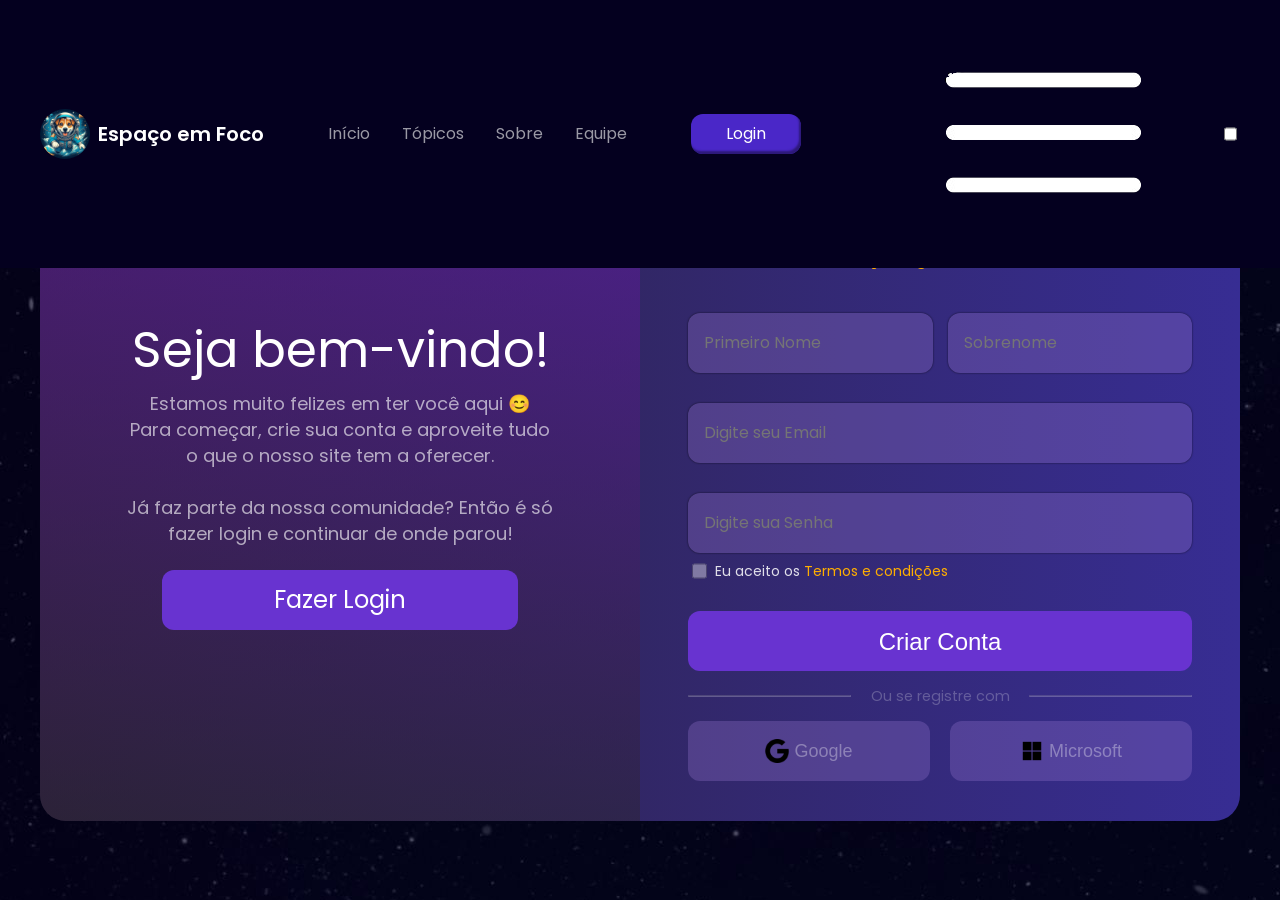
<file: login/login.html>
<!doctype html>
<html lang="en">
  <head>
    <meta charset="UTF-8" />
    <meta name="viewport" content="width=device-width, initial-scale=1.0" />
    <title>Login</title>
    <link rel="stylesheet" href="../style.css" />
    <script src="../scripts/index.js" type="module" defer></script>
    <script src="login.js" defer></script>
  </head>
  <body>
    <header id="main-header">
      <nav>
        <ul id="logo-container">
          <div id="logo"></div>
          <h1>Espaço em Foco</h1>
        </ul>
        <ul id="main-nav-container" class="login">
          <li>Início</li>
          <li>Tópicos</li>
          <li>Sobre</li>
          <li>Equipe</li>
        </ul>
        <ul id="login-container" class="login">
          <li>
            <a href="#" class="button"><span>Login</span></a>
          </li>
          <div id="login-icon"></div>
        </ul>
        <label for="menu-header"
          ><img src="../img/menu-header.png" alt=""
        /></label>
        <input type="checkbox" name="" id="menu-header" />
      </nav>
    </header>

    <main class="login-main">
      <section id="sign-up" class="sign-up-section">
        <div id="welcome" class="welcome-panel">
          <div class="welcome-content signup-active">
            <h1>Seja bem-vindo!</h1>
            <h4>
              Estamos muito felizes em ter você aqui <span>😊</span><br />
              Para começar, crie sua conta e aproveite tudo o que o nosso site
              tem a oferecer.<br /><br />
              Já faz parte da nossa comunidade? Então é só fazer login e
              continuar de onde parou!
            </h4>
            <a href="#" class="button login-btn login-link">Fazer Login</a>
          </div>

          <div class="welcome-content login-active">
            <h1>Bem-vindo de volta!</h1>
            <h4>
              Que bom ver você novamente por aqui <span>🚀</span><br />
              Faça login para acessar sua conta e continuar explorando nosso
              conteúdo.<br /><br />
              Ainda não faz parte da nossa comunidade? Venha se juntar a nós!
            </h4>
            <a href="#" class="button login-btn signup-link">Criar Conta</a>
          </div>
        </div>

        <div id="sign-up-form" class="signup-form-panel">
          <div class="form-content signup-active">
            <h2>Crie sua Conta</h2>
            <p>Tem uma conta? <a href="#" class="login-link">Faça Login</a></p>
            <form method="POST" action="cadastro02.php" id="form-signup">
              <div class="name-fields">
                <div class="name">
                  <input
                    type="text"
                    id="nameSign"
                    name="nameSign"
                    placeholder="Primeiro Nome"
                  />
                  <p class="input-empty empty-name">
                    Esse campo não pode estar vazio!
                  </p>
                </div>
                <div class="lastName">
                  <input
                    type="text"
                    id="lastNameSign"
                    name="lastNameSign"
                    placeholder="Sobrenome"
                  />
                  <p class="input-empty empty-lastname">
                    Esse campo não pode estar vazio!
                  </p>
                </div>
              </div>
              <input
                type="email"
                id="emailSign"
                name="emailSign"
                placeholder="Digite seu Email"
              />
              <p class="input-empty empty-email">
                Esse campo não pode estar vazio!
              </p>
              <input
                type="password"
                id="passwordSign"
                name="passwordSign"
                placeholder="Digite sua Senha"
              />
              <p class="input-empty empty-password">
                Esse campo não pode estar vazio!
              </p>
              <div class="terms">
                <input type="checkbox" id="terms" />
                <label for="terms"
                  >Eu aceito os <a href="#">Termos e condições</a></label
                >
              </div>
              <p class="input-empty empty-terms">
                Você precisa aceitar os termos e condições
              </p>
              <div class="buttons-sign">
                <button type="submit" class="button create-account-btn">
                  Criar Conta
                </button>
                <div class="divider">
                  <hr />
                  <span> Ou se registre com </span>
                  <hr />
                </div>
                <div class="social-buttons">
                  <button type="button" class="button social-btn google-btn">
                    <img
                      src="loginImg/google-icon.png"
                      alt="Google"
                      class="icon"
                    />
                    Google
                  </button>
                  <button type="button" class="button social-btn microsoft-btn">
                    <img
                      src="loginImg/microsoft-icon.png"
                      alt="Microsoft"
                      class="icon"
                    />
                    Microsoft
                  </button>
                </div>
              </div>
            </form>
          </div>

          <div class="form-content login-active">
            <h2>Faça Login</h2>
            <p>
              Não tem uma conta?
              <a href="#" class="signup-link">Crie uma Conta</a>
            </p>
            <form method="POST" action="login02.php" id="form-login">
              <input
                type="email"
                id="emailLogin"
                name="emailLogin"
                placeholder="Digite seu Email"
              />
              <p class="input-empty empty-email-login">
                Esse campo não pode estar vazio!
              </p>
              <input
                type="password"
                id="passwordLogin"
                name="passwordLogin"
                placeholder="Digite sua Senha"
              />
              <p class="input-empty empty-password-login">
                Esse campo não pode estar vazio!
              </p>
              <div class="terms">
                <input type="checkbox" id="rememberMe" />
                <label for="rememberMe">Lembrar de mim</label>
              </div>
              <div class="buttons-sign">
                <button type="submit" class="button login-account-btn">
                  Entrar
                </button>
                <div class="divider">
                  <hr />
                  <span> Ou faça login com </span>
                  <hr />
                </div>
                <div class="social-buttons">
                  <button type="button" class="button social-btn google-btn">
                    <img
                      src="loginImg/google-icon.png"
                      alt="Google"
                      class="icon"
                    />
                    Google
                  </button>
                  <button type="button" class="button social-btn microsoft-btn">
                    <img
                      src="loginImg/microsoft-icon.png"
                      alt="Microsoft"
                      class="icon"
                    />
                    Microsoft
                  </button>
                </div>
              </div>
            </form>
          </div>
        </div>
      </section>
    </main>
  </body>
</html>
</file>
<file: style.css>
@import url(css/global.css);
@import url(css/header.css);
@import url(css/hero.css);
@import url(css/topics.css);
@import url(css/about.css);
@import url(css/team.css);
@import url(css/pre-footer.css);
@import url(css/footer.css);
@import url(login/login.css);
@import url(login/mudarsenha.css);
@import url(userScreen/home-user.css);
@import url(css/profile.css);
@import url(css/community.css);
@import url(css/post.css);
@import url(css/create-post.css);
@import url(css/create-article.css);
</file>
